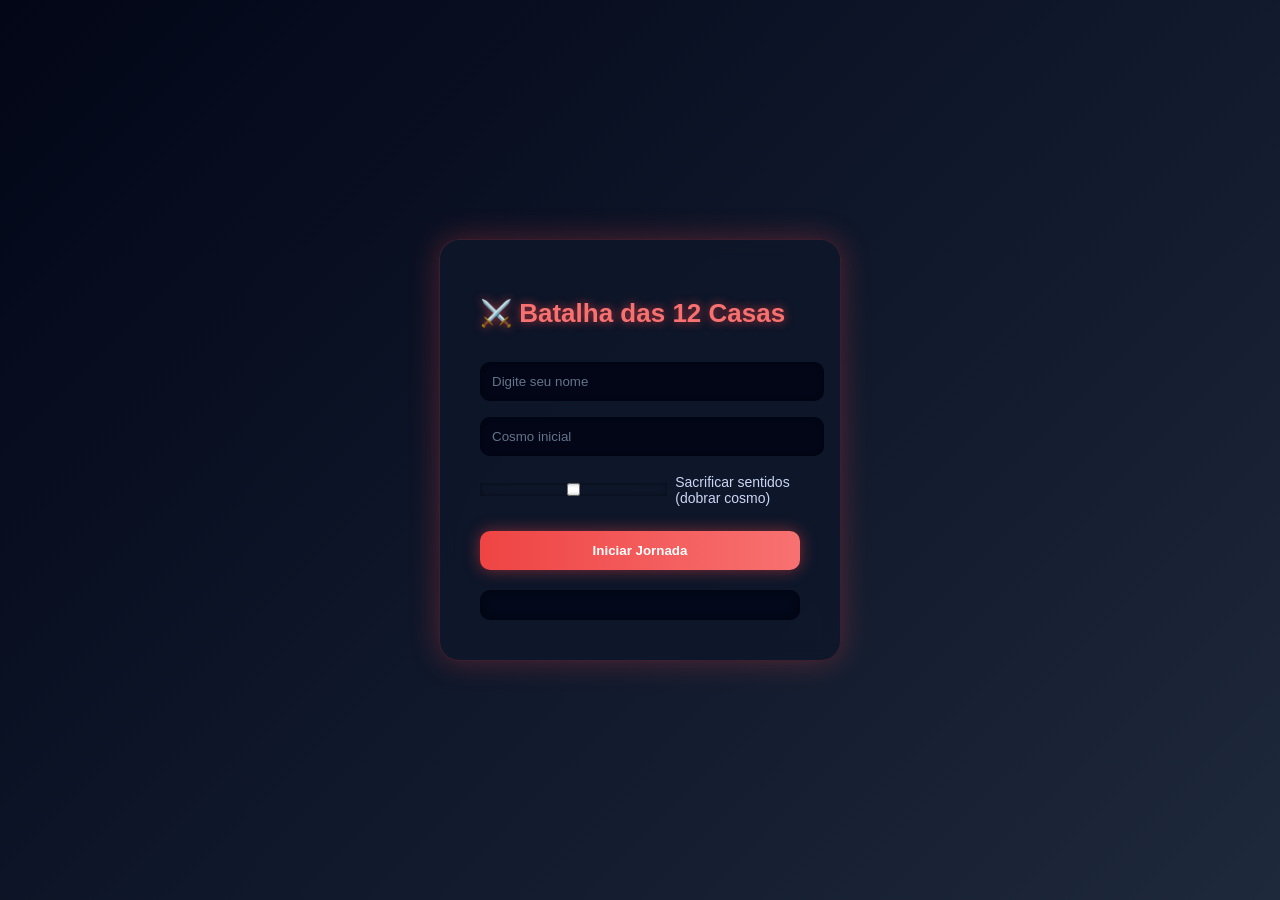
<file: index.html>
<!DOCTYPE html>
<html lang="pt-BR">
<head>
  <meta charset="UTF-8">
  <title>Batalha das 12 Casas</title>
  <link rel="stylesheet" href="style.css">
  <link rel="stylesheet" href="script.js">
</head>
<body>

  <div class="container">
    <h1>⚔️ Batalha das 12 Casas</h1>

    <input type="text" id="nome" placeholder="Digite seu nome">

    <input type="number" id="cosmo" placeholder="Cosmo inicial">

    <label>
      <input type="checkbox" id="sacrificio">
      Sacrificar sentidos (dobrar cosmo)
    </label>

    <button onclick="iniciarJornada()">Iniciar Jornada</button>

    <div id="resultado"></div>
  </div>
</body>
</html>
</file>
<file: style.css>
body {
      margin: 0;
      height: 100vh;
      background: linear-gradient(135deg, #020617, #0f172a, #1e293b);
      color: #e2e8f0;
      font-family: 'Segoe UI', sans-serif;
      display: flex;
      justify-content: center;
      align-items: center;
    }

    .container {
      background: rgba(15, 23, 42, 0.85);
      backdrop-filter: blur(10px);
      border-radius: 20px;
      padding: 40px;
      width: 320px;
      box-shadow: 0 0 30px rgba(239, 68, 68, 0.3);
      border: 1px solid rgba(239, 68, 68, 0.2);
    }

    h1 {
      margin-bottom: 25px;
      font-size: 26px;
      color: #f87171;
      text-shadow: 0 0 10px rgba(239, 68, 68, 0.7);
    }

    input {
      width: 100%;
      padding: 12px;
      margin: 8px 0;
      border-radius: 10px;
      border: none;
      background: #020617;
      color: #e2e8f0;
      outline: none;
      box-shadow: inset 0 0 5px rgba(0,0,0,0.5);
    }

    input::placeholder {
      color: #64748b;
    }

    label {
      display: flex;
      align-items: center;
      justify-content: center;
      gap: 8px;
      margin: 10px 0;
      font-size: 14px;
      color: #cbd5f5;
    }

    button {
      width: 100%;
      padding: 12px;
      margin-top: 15px;
      border-radius: 10px;
      border: none;
      background: linear-gradient(90deg, #ef4444, #f87171);
      color: white;
      font-weight: bold;
      cursor: pointer;
      transition: 0.3s;
      box-shadow: 0 0 15px rgba(239, 68, 68, 0.5);
    }

    button:hover {
      transform: scale(1.05);
      box-shadow: 0 0 25px rgba(239, 68, 68, 0.9);
    }

    #resultado {
      margin-top: 20px;
      font-size: 16px;
      padding: 15px;
      border-radius: 10px;
      background: rgba(2, 6, 23, 0.8);
      box-shadow: inset 0 0 10px rgba(0,0,0,0.5);
    }
</file>
